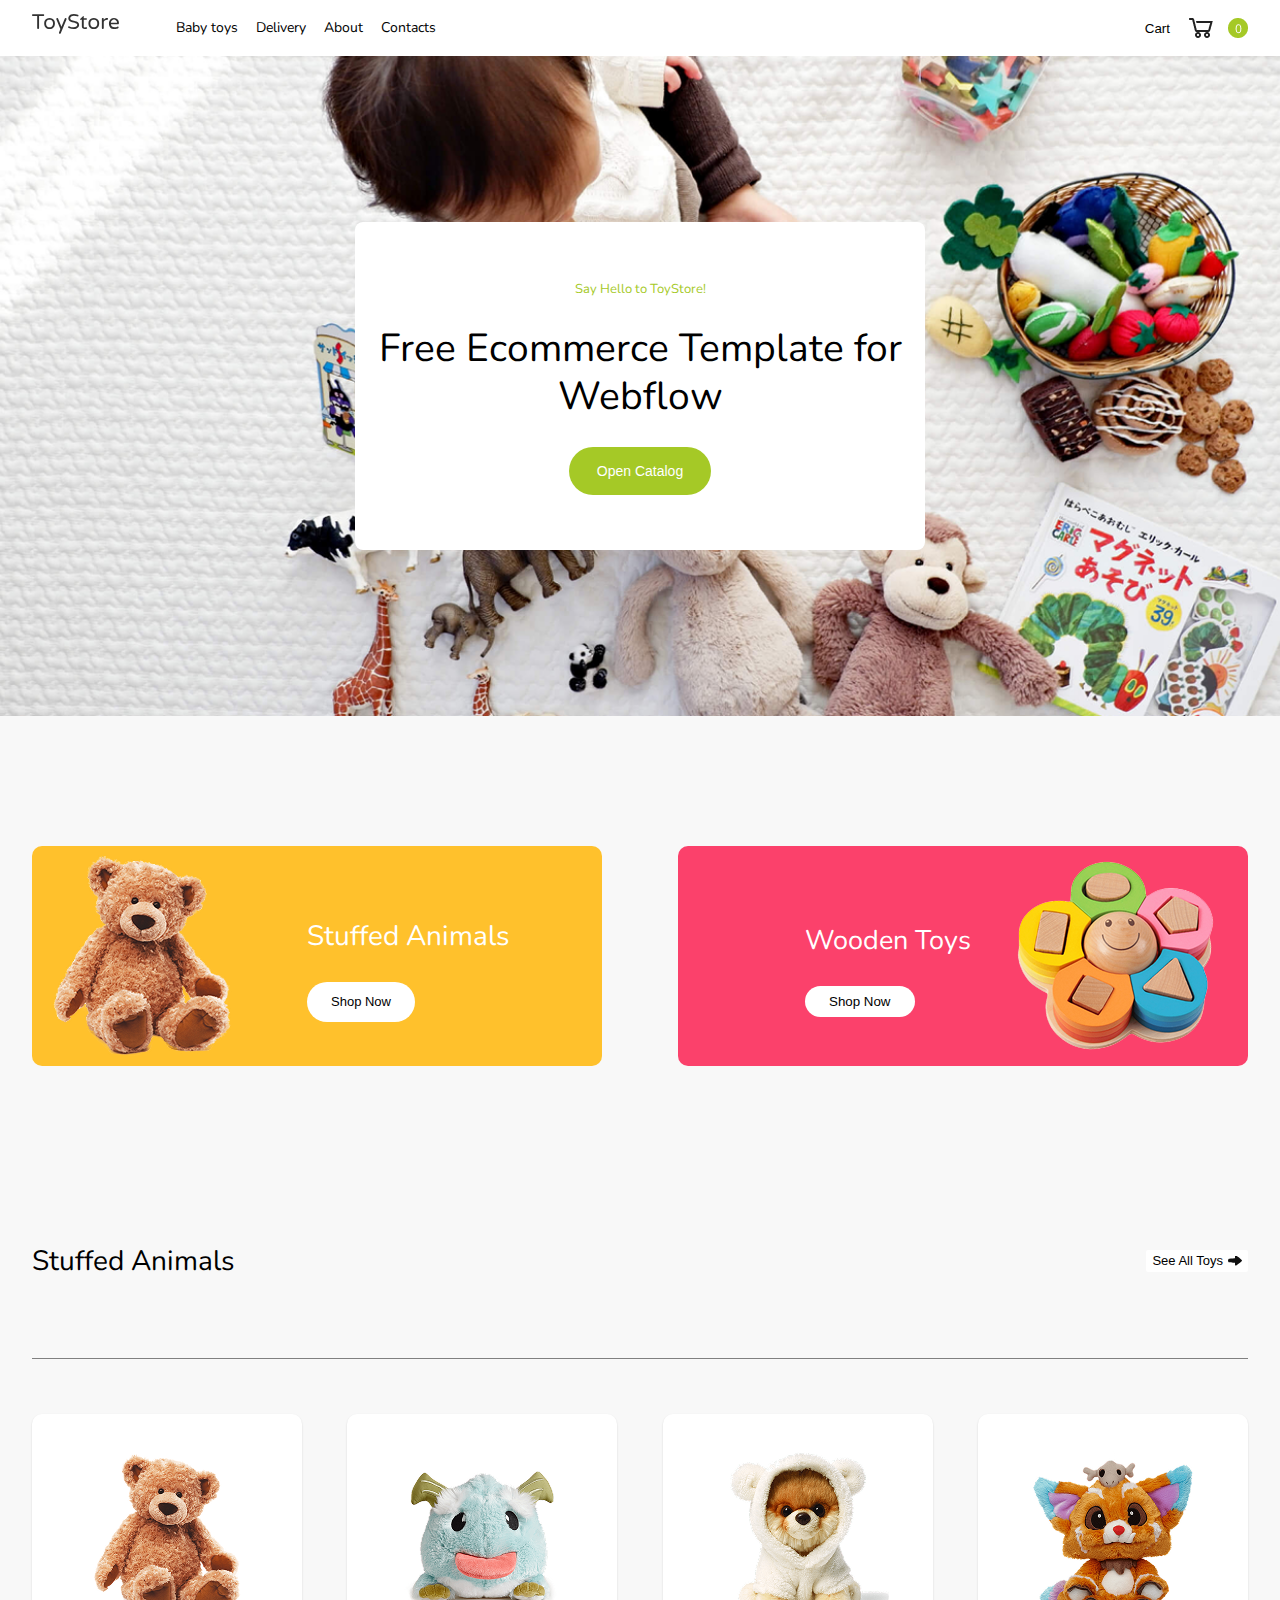
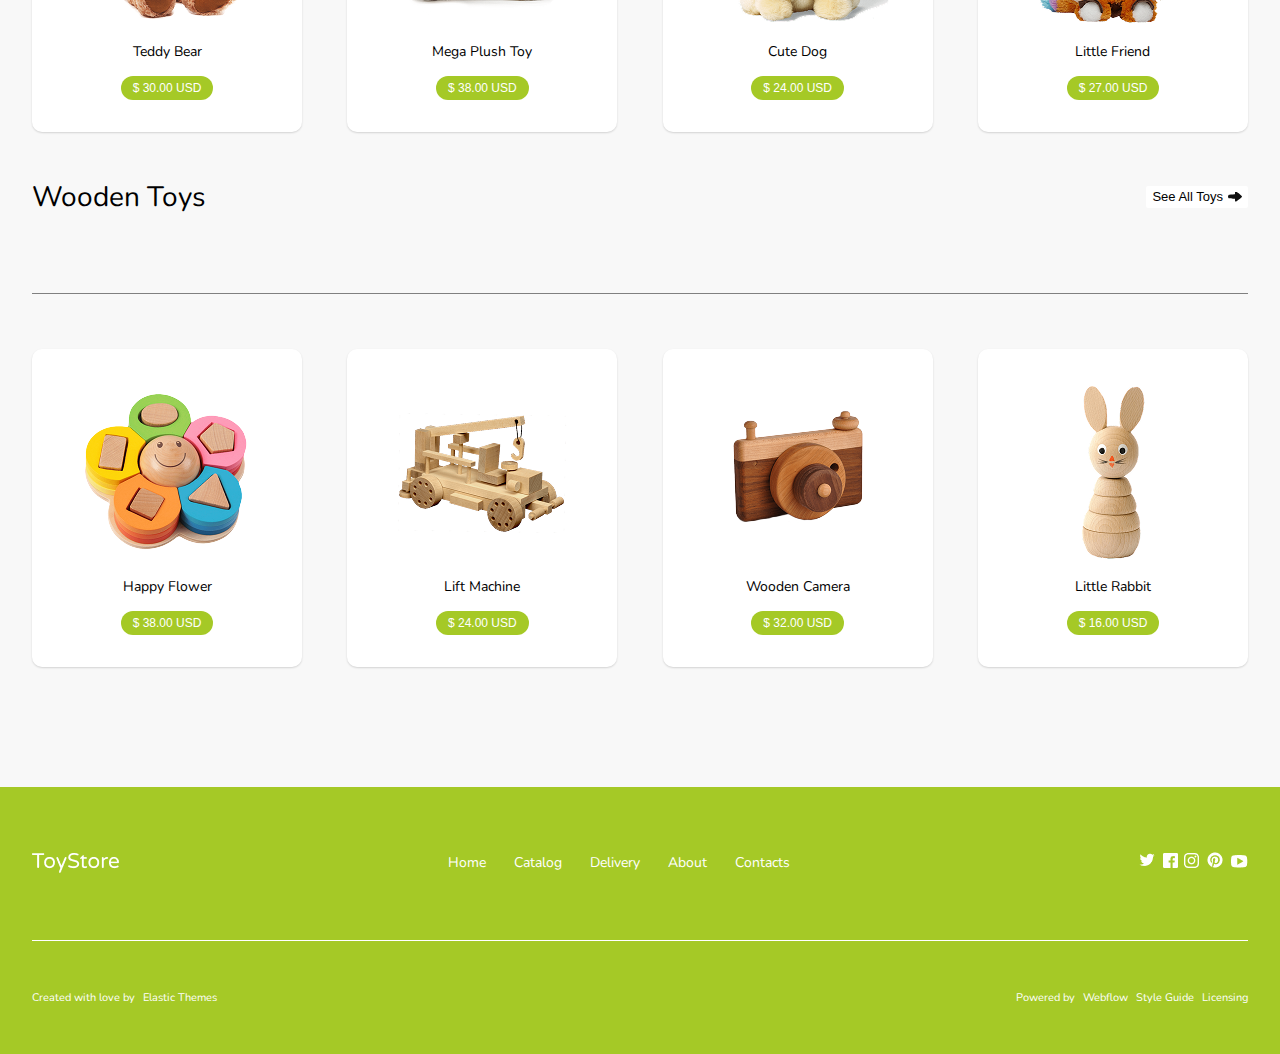
<file: index.html>
<!doctype html>
<html lang="en">
  <head>
    <meta charset="UTF-8" />
    <meta name="viewport" content="width=device-width, initial-scale=1.0" />
    <title>PROGECT</title>
    <link rel="stylesheet" href="./main.css" />
  </head>
  <body>
    <header id="name">
      <div class="container">
        <div class="card">
          <div class="mini">
            <a href="./index.html">
              <img src="./IMAGES/ToyStore.svg" alt="Logo" />
            </a>
            <nav>
              <ul class="tree">
                <li><a href="./baby.html">Baby toys</a></li>
                <li><a href="#">Delivery</a></li>
                <li><a href="#"> About </a></li>
                <li><a href="#"> Contacts</a></li>
              </ul>
            </nav>
          </div>
          <div class="box">
            <button class="one">Cart</button>
            <img src="./IMAGES/one.png" alt="one" />
            <img src="./IMAGES/Frame.png" alt="two" />
          </div>
        </div>
      </div>
    </header>
    <main>
      <section class="mine">
        <div class="container">
          <div class="log">
            <span class="won">Say Hello to ToyStore!</span>
            <h1 class="win">Free Ecommerce Template for Webflow</h1>
            <button class="wan">Open Catalog</button>
          </div>
        </div>
      </section>
      <section class="we">
        <div class="container">
          <div class="mina">
            <div class="you">
              <img src="./IMAGES/IMAGE (1).png" alt="you" />
              <div class="you-one">
                <h3 class="iam">Stuffed Animals</h3>
                <button class="youam">Shop Now</button>
              </div>
            </div>
            <div class="me">
              <div class="iyou">
                <h3 class="meam">Wooden Toys</h3>
                <button class="meyou">Shop Now</button>
              </div>
              <img class="ride" src="./IMAGES/IMAGE (2).png" alt="me" />
            </div>
          </div>
        </div>
      </section>
      <section>
        <div class="container">
          <div class="tois">
            <h5 class="toys">Stuffed Animals</h5>
            <button class="toy">See All Toys</button>
          </div>
          <ul class="secta">
            <li class="zero">
              <img src="./IMAGES/mig.png" alt="one" />
              <h3 class="tru">Teddy Bear</h3>
              <button class="dry">$ 30.00 USD</button>
            </li>
            <li class="zero">
              <img src="./IMAGES/sad.png" alt="sad" />
              <h3 class="tru">Mega Plush Toy</h3>
              <button class="dry">$ 38.00 USD</button>
            </li>
            <li class="zero">
              <img src="./IMAGES/jun.png" alt="sad" />
              <h3 class="tru">Cute Dog</h3>
              <button class="dry">$ 24.00 USD</button>
            </li>
            <li class="zero">
              <img src="./IMAGES/;ssee.png" alt="sad" />
              <h3 class="tru">Little Friend</h3>
              <button class="dry">$ 27.00 USD</button>
            </li>
          </ul>
        </div>
      </section>
      <section class="tea">
        <div class="container">
          <div class="tois">
            <h5 class="toys">Wooden Toys</h5>
            <button class="toy">See All Toys</button>
          </div>
          <ul class="secta">
            <li class="zero">
              <img src="./IMAGES/eera.png" alt="one" />
              <h3 class="tru">Happy Flower</h3>
              <button class="dry">$ 38.00 USD</button>
            </li>
            <li class="zero">
              <img src="./IMAGES/mt.png" alt="sad" />
              <h3 class="tru">Lift Machine</h3>
              <button class="dry">$ 24.00 USD</button>
            </li>
            <li class="zero">
              <img src="./IMAGES/ti.png" alt="sad" />
              <h3 class="tru">Wooden Camera</h3>
              <button class="dry">$ 32.00 USD</button>
            </li>
            <li class="zero">
              <img src="./IMAGES/yy.png" alt="sad" />
              <h3 class="tru">Little Rabbit</h3>
              <button class="dry">$ 16.00 USD</button>
            </li>
          </ul>
        </div>
      </section>
    </main>
    <footer>
      <div class="container">
        <div class="vv">
          <img src="./IMAGES/ToyStore.png" alt="one" />
          <ul class="hungry">
            <li class="very">
              <a class="during" href="#name">Home</a>
            </li>
            <li class="very">
              <a class="during" href="#">Catalog</a>
            </li>
            <li class="very">
              <a class="during" href="#">Delivery</a>
            </li>
            <li class="very">
              <a class="during" href="#">About</a>
            </li>
            <li class="very">
              <a class="during" href="#">Contacts</a>
            </li>
          </ul>
          <ul class="youtub">
            <li class="really">
              <img src="./IMAGES/j.png" alt="no" />
            </li>
            <li class="really">
              <img src="./IMAGES/facebook-icon.png" alt="no" />
            </li>
            <li class="really">
              <img src="./IMAGES/instagram-icon.png" alt="no" />
            </li>
            <li class="really">
              <img src="./IMAGES/pin.png" alt="no" />
            </li>
            <li class="really">
              <img src="./IMAGES/youtube-icon.png" alt="no" />
            </li>
          </ul>
        </div>
        <div class="red">
          <ul class="blue">
            <li class="sunny">Created with love by</li>
            <li class="sunny">Elastic Themes</li>
          </ul>
          <ul class="black">
            <li class="yellow">Powered by</li>
            <li class="yellow">Webflow</li>
            <li class="yellow">Style Guide</li>
            <li class="yellow">Licensing</li>
          </ul>
        </div>
      </div>
    </footer>
  </body>
</html>
</file>
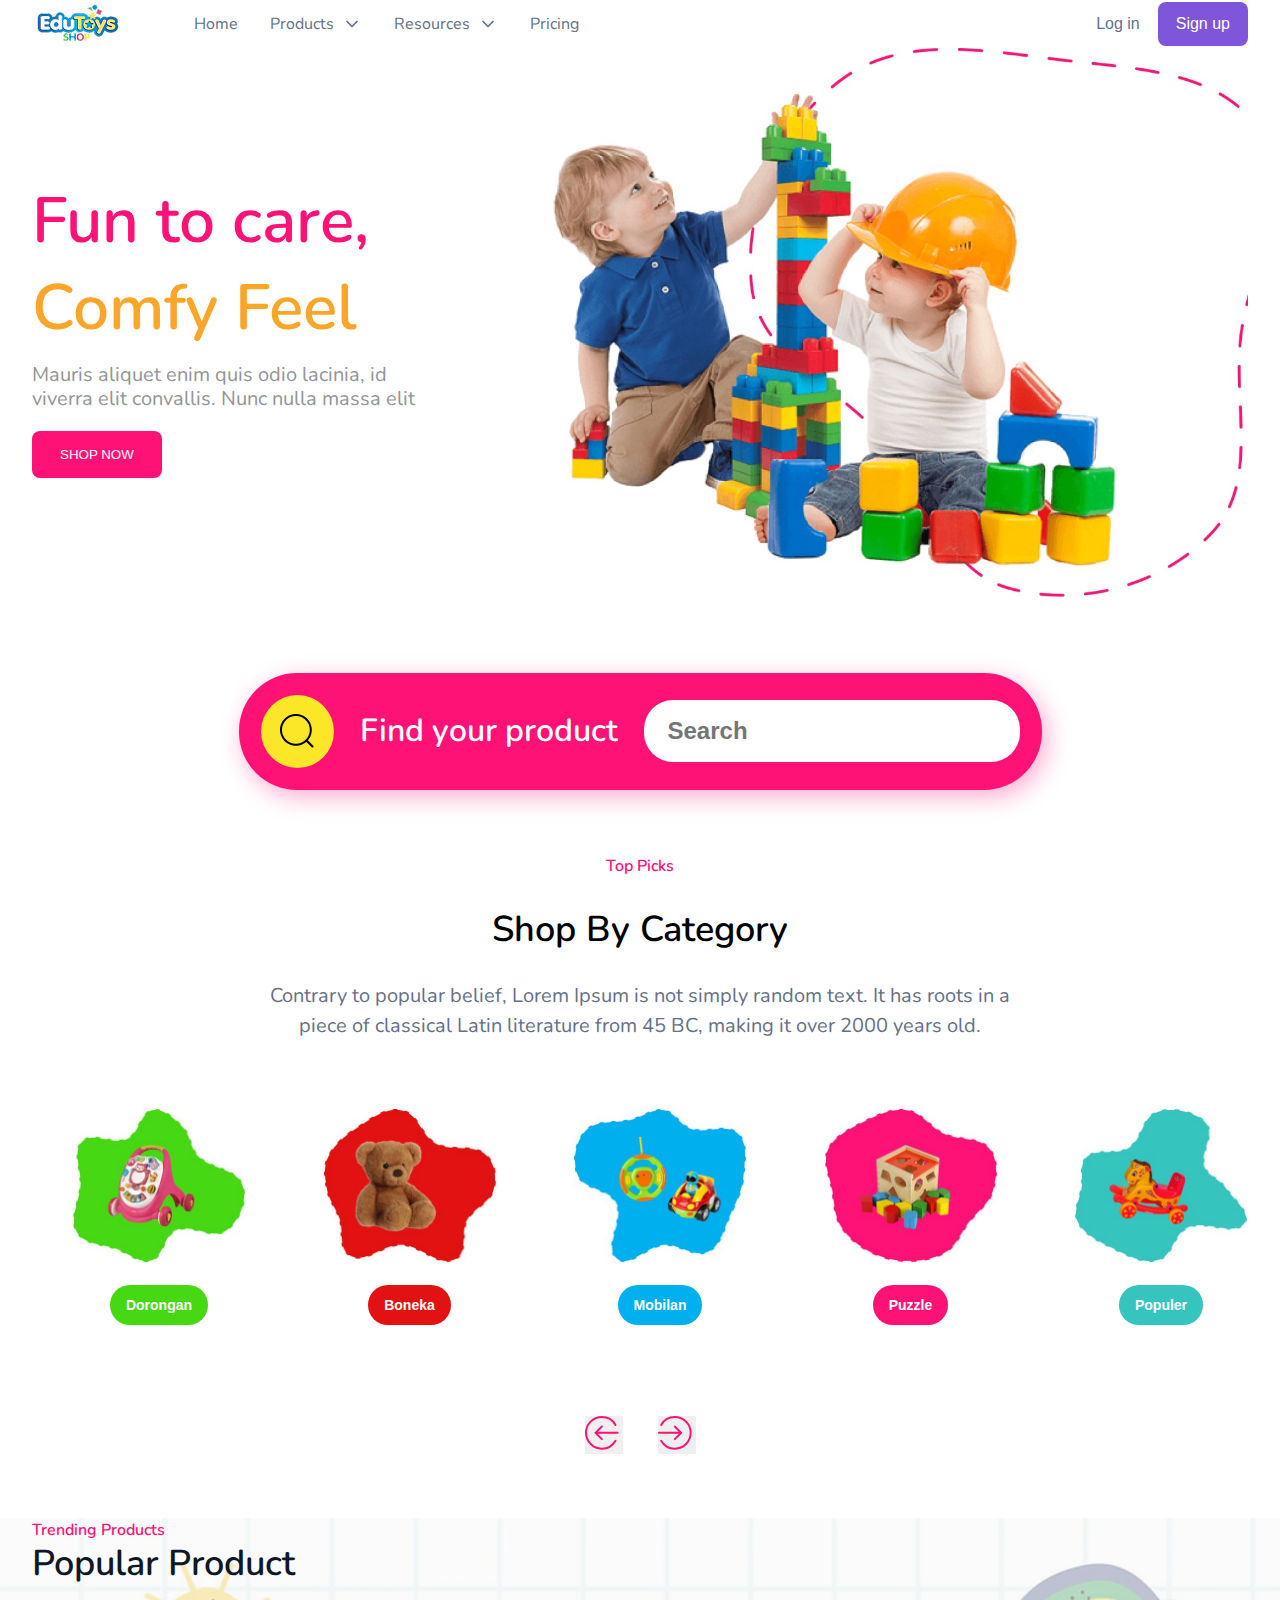
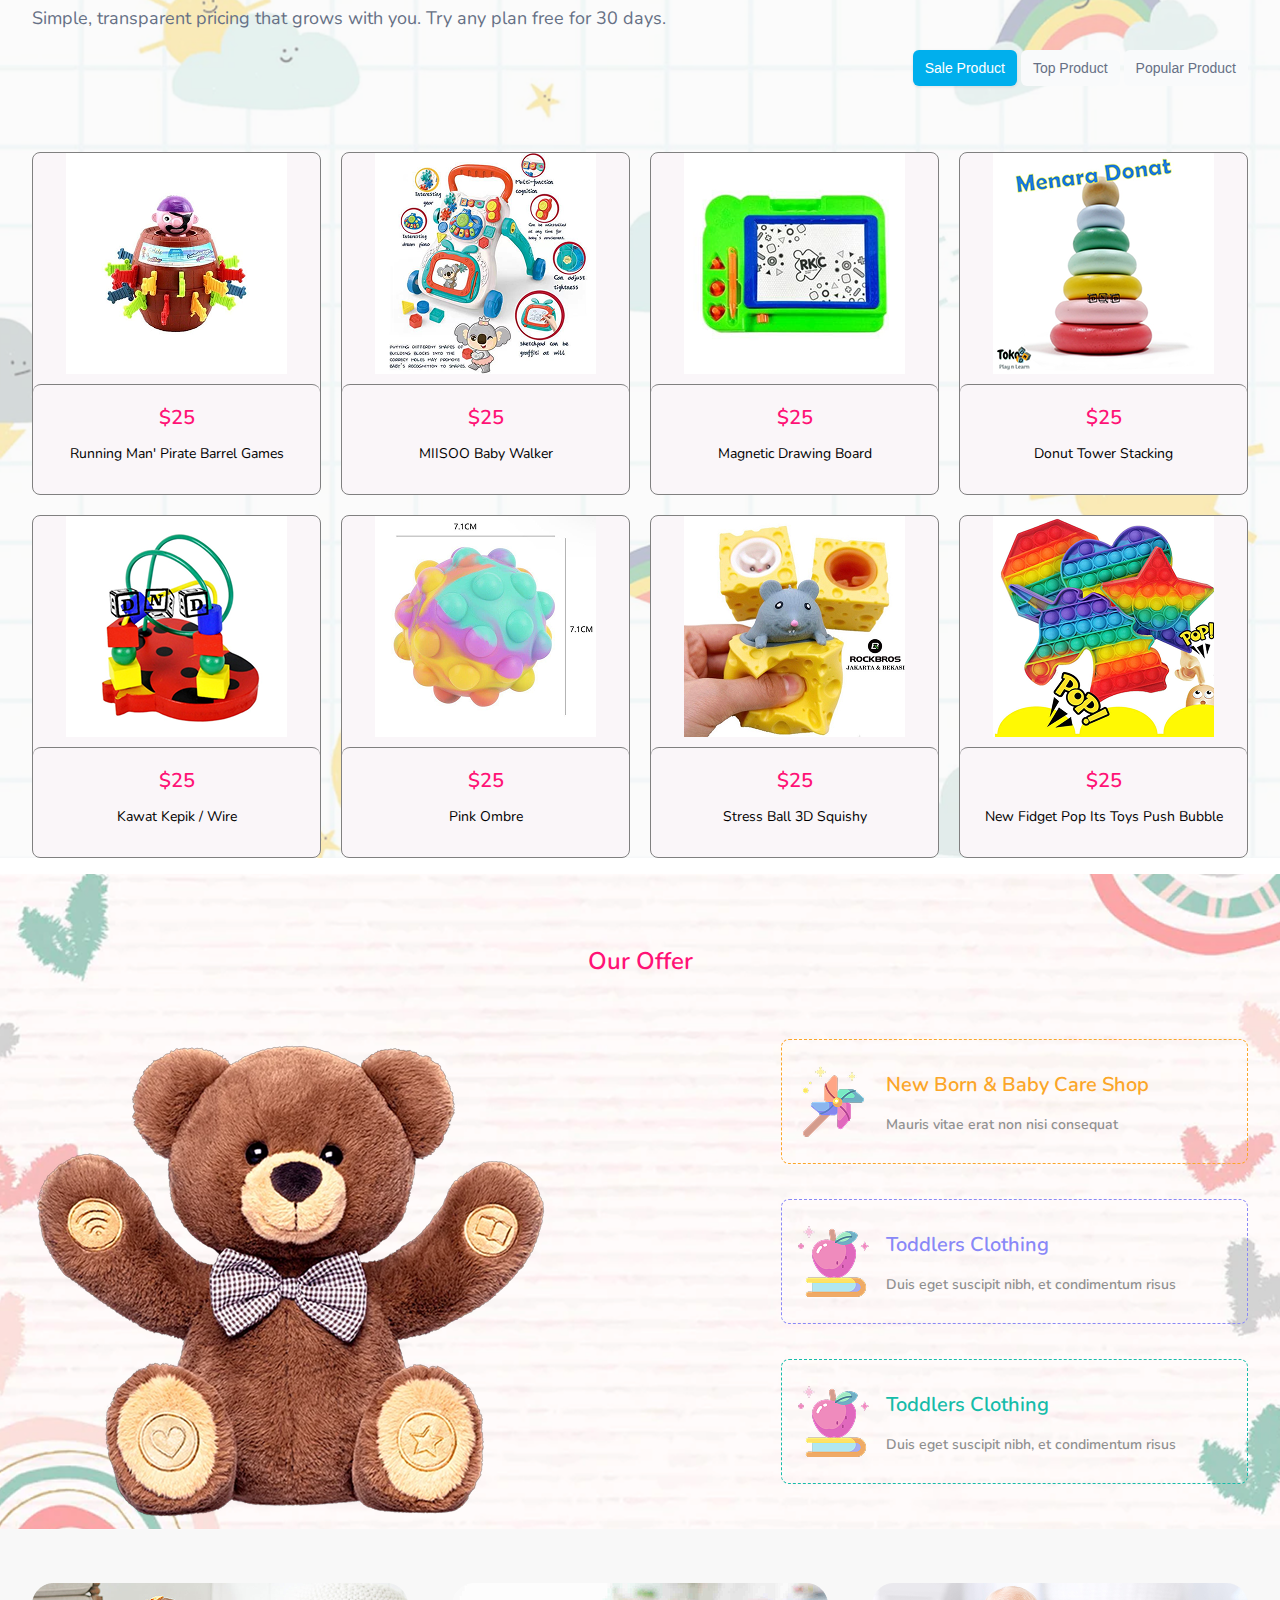
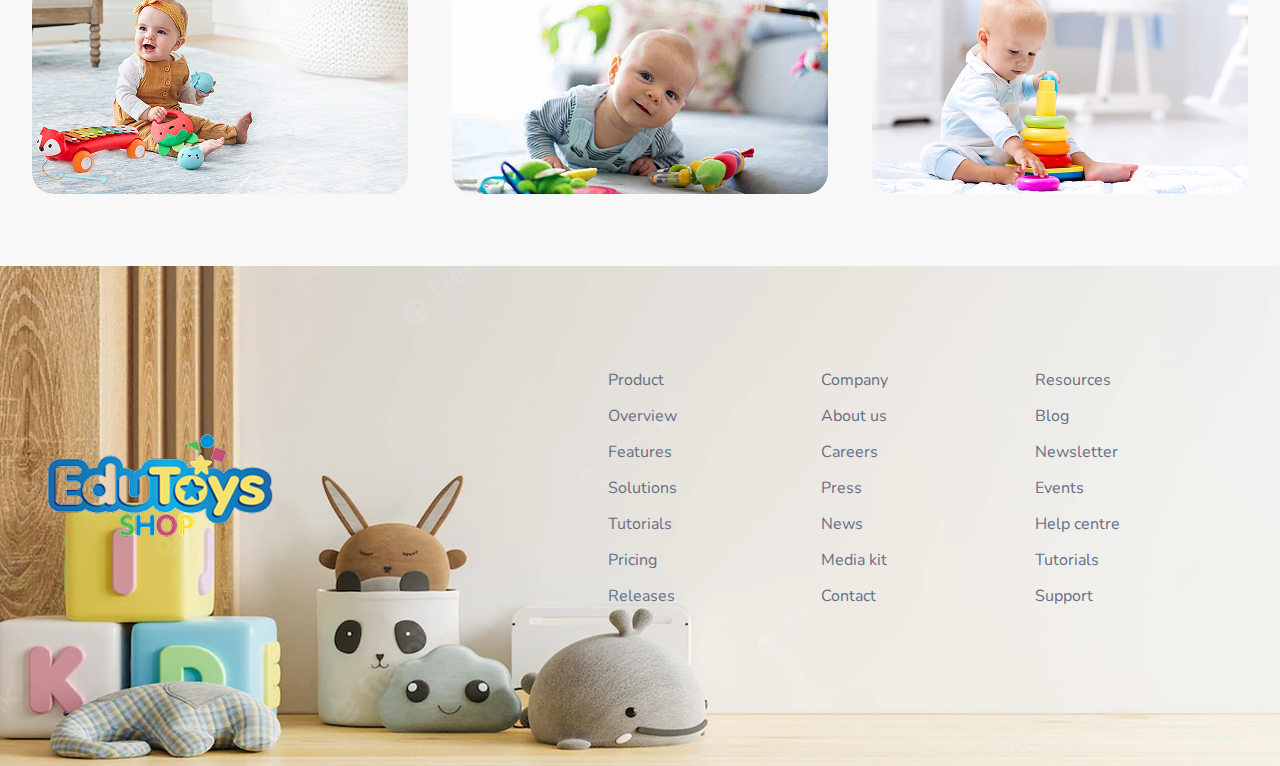
<file: baby.html>
<!doctype html>
<html lang="en">
  <head>
    <meta charset="UTF-8" />
    <meta name="viewport" content="width=device-width, initial-scale=1.0" />
    <title>Document</title>
    <link rel="stylesheet" href="./main.css" />
  </head>
  <body>
    <header>
      <div class="container">
        <div class="sixth">
          <div class="ten">
            <img class="seventh" src="./IMAGES/kinx.png" alt="kin" />
            <nav>
              <ul class="bees">
                <li>
                  <a class="be" href="./index.html">Home</a>
                </li>
                <li>
                  <a class="was" href="">Products</a>
                </li>
                <li>
                  <a class="was" href="#">Resources</a>
                </li>
                <li>
                  <a class="be" href="#">Pricing</a>
                </li>
              </ul>
            </nav>
          </div>
          <div class="nine">
            <button class="eleven">Log in</button>
            <button class="fifty">Sign up</button>
          </div>
        </div>
      </div>
    </header>
    <main>
      <section class="baby">
        <div class="container">
          <div class="five">
            <div class="three">
              <h1 class="wow">Fun to care,</h1>
              <h1 class="woow">Comfy Feel</h1>
              <p class="now">
                Mauris aliquet enim quis odio lacinia, id viverra elit
                convallis. Nunc nulla massa elit
              </p>
              <button class="down">SHOP NOW</button>
            </div>

            <img class="im" src="./IMAGES/kid.jpg" alt="kid" />
          </div>
          <div class="die">
            <button class="do"></button>
            <h2 class="did">Find your product</h2>
            <input class="serd" type="search" placeholder="Search" />
          </div>
        </div>
      </section>
      <section class="clas">
        <div class="container">
          <div class="died">
            <span class="stop">Top Picks</span>
            <h2 class="no">Shop By Category</h2>
            <p class="yes">
              Contrary to popular belief, Lorem Ipsum is not simply random text.
              It has roots in a piece of classical Latin literature from 45 BC,
              making it over 2000 years old.
            </p>
          </div>
          <ul class="join">
            <li class="fruit">
              <img class="ing" src="./IMAGES/green.jpg" alt="one" />
              <button class="false">Dorongan</button>
            </li>
            <li class="fruit">
              <img class="ing" src="./IMAGES/redd.jpg" alt="one" />
              <button class="true">Boneka</button>
            </li>
            <li class="fruit">
              <img class="ing" src="./IMAGES/blueee.jpg" alt="one" />
              <button class="right">Mobilan</button>
            </li>
            <li class="fruit">
              <img class="ing" src="./IMAGES/pinkk.jpg" alt="one" />
              <button class="none">Puzzle</button>
            </li>
            <li class="fruit">
              <img class="ing" src="./IMAGES/blieeee.jpg" alt="one" />
              <button class="new">Populer</button>
            </li>
          </ul>
          <div class="bear">
            <button class="near"></button>
            <button class="neare"></button>
          </div>
        </div>
      </section>
      <section class="small">
        <div class="container">
          <div class="all">
            <span class="saw">Trending Products</span>
            <h2 class="sad">Popular Product</h2>
            <p class="dad">
              Simple, transparent pricing that grows with you. Try any plan free
              for 30 days.
            </p>
          </div>
          <div class="simp">
            <button class="mom">Sale Product</button>
            <button class="momy">Top Product</button>
            <button class="momy">Popular Product</button>
          </div>
          <ul class="dolar">
            <li class="dollar">
              <img src="./IMAGES/ss.png" alt="obe" />
              <div class="gid">
                <span class="dolars">$25</span>
                <p class="dollars">Running Man' Pirate Barrel Games</p>
              </div>
            </li>
            <li class="dollar">
              <img src="./IMAGES/image 14.png" alt="obe" />
              <div class="gid">
                <span class="dolars">$25</span>
                <p class="dollars">MIISOO Baby Walker</p>
              </div>
            </li>
            <li class="dollar">
              <img src="./IMAGES/image 14 (1).png" alt="obe" />
              <div class="gid">
                <span class="dolars">$25</span>
                <p class="dollars">Magnetic Drawing Board</p>
              </div>
            </li>
            <li class="dollar">
              <img src="./IMAGES/image 14 (2).png" alt="obe" />
              <div class="gid">
                <span class="dolars">$25</span>
                <p class="dollars">Donut Tower Stacking</p>
              </div>
            </li>
            <li class="dollar">
              <img src="./IMAGES/image 14 (3).png" alt="obe" />
              <div class="gid">
                <span class="dolars">$25</span>
                <p class="dollars">Kawat Kepik / Wire</p>
              </div>
            </li>
            <li class="dollar">
              <img src="./IMAGES/image 14 (4).png" alt="obe" />
              <div class="gid">
                <span class="dolars">$25</span>
                <p class="dollars">Pink Ombre</p>
              </div>
            </li>
            <li class="dollar">
              <img src="./IMAGES/image 14 (5).png" alt="obe" />
              <div class="gid">
                <span class="dolars">$25</span>
                <p class="dollars">Stress Ball 3D Squishy</p>
              </div>
            </li>
            <li class="dollar">
              <img src="./IMAGES/image 14 (6).png" alt="obe" />
              <div class="gid">
                <span class="dolars">$25</span>
                <p class="dollars">New Fidget Pop Its Toys Push Bubble</p>
              </div>
            </li>
          </ul>
        </div>
      </section>
      <section class="gift">
        <div class="container">
          <h2 class="august">Our Offer</h2>
          <div class="september">
            <div class="october">
              <img class="july" src="./IMAGES/image 16.png" alt="one" />
            </div>
            <div class="wrapper">
              <div class="november">
                <img class="colorful" src="./IMAGES/image 17.png" alt="one" />
                <div class="flag">
                  <h3 class="color">New Born & Baby Care Shop</h3>
                  <p class="june">Mauris vitae erat non nisi consequat</p>
                </div>
              </div>
              <div class="teath">
                <img class="colorful" src="./IMAGES/image 18.png" alt="one" />
                <div class="flag">
                  <h3 class="wife">Toddlers Clothing</h3>
                  <p class="june">
                    Duis eget suscipit nibh, et condimentum risus
                  </p>
                </div>
              </div>
              <div class="winter">
                <img class="colorful" src="./IMAGES/image 18.png" alt="one" />
                <div class="flag">
                  <h3 class="summer">Toddlers Clothing</h3>
                  <p class="june">
                    Duis eget suscipit nibh, et condimentum risus
                  </p>
                </div>
              </div>
            </div>
          </div>
        </div>
      </section>
      <section class="ear">
        <div class="container">
          <div class="spring">
            <img src="./IMAGES/image 20.png" alt="one" />
            <img src="./IMAGES/image 21.png" alt="one" />
            <img src="./IMAGES/image 22.png" alt="one" />
          </div>
        </div>
      </section>
    </main>
    <footer class="gite">
      <div class="container">
        <div class="bot">
          <img src="./IMAGES/image 25.png" alt="one" />
          <div class="teach">
            <ul class="dan">
              <li class="mart"><a class="frut" href="#">Product</a></li>
              <li class="mart"><a class="frut" href="#">Overview</a></li>
              <li class="mart"><a class="frut" href="#">Features</a></li>
              <li class="mart"><a class="frut" href="#">Solutions</a></li>
              <li class="mart"><a class="frut" href="#">Tutorials</a></li>
              <li class="mart"><a class="frut" href="#">Pricing</a></li>
              <li class="mart"><a class="frut" href="#">Releases</a></li>
            </ul>
            <ul class="dan">
              <li class="mart"><a class="frut" href="#">Company</a></li>
              <li class="mart"><a class="frut" href="#">About us</a></li>
              <li class="mart"><a class="frut" href="#">Careers</a></li>
              <li class="mart"><a class="frut" href="#">Press</a></li>
              <li class="mart"><a class="frut" href="#">News</a></li>
              <li class="mart"><a class="frut" href="#">Media kit</a></li>
              <li class="mart"><a class="frut" href="#">Contact</a></li>
            </ul>
            <ul class="dan">
              <li class="mart"><a class="frut" href="#">Resources</a></li>
              <li class="mart"><a class="frut" href="#">Blog</a></li>
              <li class="mart"><a class="frut" href="#">Newsletter</a></li>
              <li class="mart"><a class="frut" href="#">Events</a></li>
              <li class="mart"><a class="frut" href="#">Help centre</a></li>
              <li class="mart"><a class="frut" href="#">Tutorials</a></li>
              <li class="mart"><a class="frut" href="#">Support</a></li>
            </ul>
          </div>
        </div>
      </div>
    </footer>
  </body>
</html>
</file>
<file: main.css>
/* nunito-regular - latin */
@font-face {
  font-display: swap;
  font-family: "Nunito";
  font-style: normal;
  font-weight: 400;
  src:
    url("../fonts/nunito-v32-latin-regular.woff2") format("woff2"),
    url("../fonts/nunito-v32-latin-regular.woff") format("woff");
}
/* nunito-600 - latin */
@font-face {
  font-display: swap;
  font-family: "Nunito";
  font-style: normal;
  font-weight: 600;
  src:
    url("../fonts/nunito-v32-latin-600.woff2") format("woff2"),
    url("../fonts/nunito-v32-latin-600.woff") format("woff");
}

* {
  box-sizing: border-box;
}

html {
  scroll-behavior: smooth;
}

body {
  margin: 0px;
  font-family: "Nunito", sans-serif;
}
.container {
  width: 1256px;
  margin: 0px auto;
  padding: 0px 20px;
}
.card {
  justify-content: space-between;
  display: flex;
  align-items: center;
}
.mini {
  align-items: center;
  display: flex;
  gap: 57px;
}
.tree {
  gap: 18px;
  list-style-type: none;
  padding-left: 0;
  display: flex;
  align-items: center;
}
a {
  font-weight: 400;
  font-style: Regular;
  font-size: 14px;
  line-height: 24px;
  color: black;
  text-decoration: none;
}
.box {
  display: flex;
  align-items: center;
  gap: 10px;
}
.mine {
  background-repeat: no-repeat;
  background-size: cover;
  padding-bottom: 166px;
  padding-top: 166px;
  background-image: url(./IMAGES/IMAGE.png);
}
.one {
  border: none;
  background-color: transparent;
}
.log {
  padding-bottom: 55px;
  padding-top: 55px;
  margin: 0px auto;
  text-align: center;
  width: 570px;
  border-radius: 8px;
  background-color: white;
}
.won {
  color: rgba(165, 201, 38, 1);
  font-weight: 400;
  font-style: Regular;
  font-size: 13px;
  line-height: 16px;
  text-align: center;
}
.win {
  font-weight: 400;
  font-style: Regular;
  font-size: 39px;
  line-height: 48px;
  text-align: center;
}
.wan {
  color: white;
  background-color: rgba(165, 201, 38, 1);
  border: none;
  padding: 12px 28px;
  border-radius: 30px;
  font-weight: 400;
  font-style: Regular;
  font-size: 14px;
  line-height: 24px;
  text-align: center;
}
.mina {
  display: flex;
  align-items: center;
  justify-content: space-between;
}
.you {
  display: flex;
  align-items: center;
  justify-content: space-between;
  padding-right: 93px;
  width: 570px;
  border-radius: 10px;
  background-color: rgba(255, 193, 44, 1);
}
.iam {
  color: white;
  font-weight: 400;
  font-style: Regular;
  font-size: 28px;
  line-height: 36px;
}
.youam {
  padding: 8px 24px;
  background-color: white;
  border-radius: 30px;
  border: none;
  font-weight: 400;
  font-style: Regular;
  font-size: 13px;
  line-height: 24px;
  text-align: center;
}
.me {
  width: 570px;
  display: flex;
  align-items: center;
  border-radius: 10px;
  justify-content: space-between;
  background-color: rgba(251, 65, 107, 1);
}
.meam {
  color: white;
  font-weight: 400;
  font-style: Regular;
  font-size: 27px;
  line-height: 36px;
  text-align: right;
}

.meyou {
  padding: 8px 24px;
  background-color: white;
  border: none;
  border-radius: 30px;
}
.iyou {
  padding-left: 127px;
}
.ride {
  padding-right: 21px;
}
.we {
  padding: 130px 0px;
}
.tois {
  display: flex;
  align-items: center;
  justify-content: space-between;
  padding-bottom: 32px;
  border-bottom: 1px solid gray;
  margin: 0px;
}
.toys {
  font-weight: 400;
  font-style: Regular;
  font-size: 28px;
  line-height: 36px;
}
.toy {
  background-color: white;
  border: none;
  border-radius: 2px;
  font-weight: 400;
  font-style: Regular;
  font-size: 13px;
  line-height: 20px;
  display: flex;
  align-items: center;
  gap: 5px;
}
.toy::after {
  content: "";
  width: 14px;
  height: 10px;
  background-image: url("./IMAGES/arive.svg");
  background-repeat: no-repeat;
  background-position: center;
  background-size: cover;
  display: inline-block;
}
.secta {
  display: flex;
  align-items: center;
  justify-content: space-between;
  list-style-type: none;
  padding-left: 0px;
  margin: 0px;
  padding-top: 55px;
}
.tru {
  font-weight: 400;
  font-style: Regular;
  font-size: 14px;
  line-height: 20px;
  text-align: center;
}
.dry {
  color: white;
  border: none;
  font-weight: 400;
  font-style: Regular;
  font-size: 12px;
  line-height: 20px;
  text-align: center;
  border-radius: 20px;
  padding: 2px 12px;
  background-color: rgba(165, 201, 38, 1);
}
.zero {
  width: 270px;
  display: flex;
  align-items: center;
  flex-direction: column;
  background-color: white;
  border-radius: 10px;
  padding-top: 32px;
  padding-bottom: 32px;
  box-shadow: 0px 1px 2px 0px rgba(0, 0, 0, 0.15);
}
section {
  background-color: rgba(248, 248, 248, 1);
}

.baby {
  background-color: white;
  padding-bottom: 64px;
}
.five {
  display: flex;
  align-items: center;
  padding-bottom: 76px;
  justify-content: space-between;
}
.three {
  width: 400px;
}
.im {
  width: 790px;
}
.wow {
  color: rgba(255, 18, 118, 1);
  font-weight: 700;
  font-style: Bold;
  font-size: 64px;
  line-height: 24px;
  padding-bottom: 20px;
}
.woow {
  color: rgba(251, 166, 40, 1);
  font-weight: 900;
  font-style: Black;
  font-size: 64px;
  line-height: 24px;
}
.now {
  color: rgba(149, 149, 149, 1);
  font-weight: 500;
  font-style: Medium;
  font-size: 20px;
  line-height: 24px;
}
.down {
  border: none;
  border-radius: 8px;
  color: white;
  padding: 16px 28px;
  background-color: rgba(255, 18, 118, 1);
  box-shadow: 0px 1px 2px 0px rgba(16, 24, 40, 0.05);
}
.ten {
  display: flex;
  align-items: center;
  gap: 32px;
}
.be {
  color: rgba(102, 112, 133, 1);
  font-weight: 500;
  font-size: 16px;
  line-height: 24px;
}
.was {
  color: rgba(102, 112, 133, 1);
  font-weight: 500;
  font-size: 16px;
  line-height: 24px;
  display: flex;
  align-items: center;
  gap: 8px;
}
.was::after {
  content: "";
  width: 20px;
  height: 20px;
  background-image: url("./IMAGES/i.png");
  background-repeat: no-repeat;
  background-position: center;
  background-size: cover;
  display: inline-block;
}
.sixth {
  display: flex;
  align-items: center;
  justify-content: space-between;
}
.seventh {
  width: 90px;
  height: 48px;
}
.nine {
  display: flex;
  gap: 12px;
}
.eleven {
  color: rgba(102, 112, 133, 1);
  border: none;
  background-color: white;
  font-weight: 500;
  font-size: 16px;
  line-height: 24px;
}
.fifty {
  border: none;
  border-radius: 8px;
  color: white;
  background-color: rgba(127, 86, 217, 1);
  font-weight: 500;
  font-size: 16px;
  line-height: 24px;
  padding: 10px 18px;
  box-shadow: 0px 1px 2px 0px rgba(16, 24, 40, 0.05);
}
.tea {
  padding-bottom: 120px;
}
.vv {
  display: flex;
  align-items: center;
  justify-content: space-between;
  padding-top: 47px;
  padding-bottom: 48px;
}
footer {
  background-color: rgba(165, 201, 38, 1);
}
.hungry {
  gap: 28px;
  width: 400px;
  display: flex;
  align-items: center;
  list-style-type: none;
}
.very {
  font-weight: 400;
  font-style: Regular;
  font-size: 14px;
  line-height: 24px;
}
.during {
  color: rgba(255, 255, 255, 1);
}
.youtub {
  gap: 6px;
  display: flex;
  align-items: center;
  list-style-type: none;
}
.red {
  display: flex;
  align-items: center;
  justify-content: space-between;
  border-top: solid 1px white;
  padding-top: 33px;
  padding-bottom: 32px;
}
.blue {
  padding-left: 0px;
  gap: 8px;
  color: white;
  display: flex;
  align-items: center;
  list-style-type: none;
}
.sunny {
  font-weight: 400;
  font-style: Regular;
  font-size: 11px;
  line-height: 16px;
}
.black {
  gap: 8px;
  color: white;
  display: flex;
  align-items: center;
  list-style-type: none;
}
.yellow {
  font-weight: 400;
  font-style: Regular;
  font-size: 11px;
  line-height: 16px;
}
.bees {
  display: flex;
  list-style-type: none;
  align-items: center;
  margin: 0px;
  gap: 32px;
}
.die {
  margin: 0 auto;
  width: 803px;
  padding: 22px;
  display: flex;
  align-items: center;
  border-radius: 58px;
  justify-content: space-between;
  background-color: rgba(255, 18, 118, 1);
  box-shadow: 5px 7px 23px 0px rgba(255, 18, 118, 0.35);
}
.do {
  width: 73px;
  height: 73px;
  border: none;
  border-radius: 50px;
  background-color: rgba(251, 230, 40, 1);
  background-image: url(./IMAGES/Icon.png);
  background-position: center;
  background-repeat: no-repeat;
}
.did {
  color: white;
  margin: 0px;
  font-weight: 600;
  font-style: SemiBold;
  font-size: 32px;
  line-height: 24px;
}
.serd {
  padding: 17px 24px;
  width: 376px;
  color: rgba(199, 199, 199, 1);
  background-color: white;
  font-weight: 600;
  font-style: SemiBold;
  font-size: 24px;
  line-height: 24px;
  border: none;
  border-radius: 29px;
}
.died {
  width: 768px;
  text-align: center;
  margin: 0px auto;
}
.stop {
  color: rgba(255, 18, 118, 1);
  font-weight: 600;
  font-size: 16px;
  line-height: 24px;
  text-align: center;
}
.no {
  font-weight: 700;
  font-size: 36px;
  line-height: 44px;
  letter-spacing: -2%;
  text-align: center;
}
.yes {
  color: rgba(102, 112, 133, 1);
  font-weight: 400;
  font-size: 20px;
  line-height: 30px;
  text-align: center;
}
.clas {
  background-color: white;
}
.join {
  padding-top: 47px;
  padding-bottom: 75px;
  display: flex;
  align-items: center;
  justify-content: space-between;
  list-style-type: none;
}
.fruit {
  width: 174px;
  display: flex;
  flex-direction: column;
  gap: 22px;
  align-items: center;
}
.ing {
  width: 174px;
}
.false {
  color: white;
  font-weight: 700;
  font-size: 14px;
  line-height: 20px;
  border: none;
  border-radius: 52px;
  padding: 10px 16px;
  background-color: rgba(70, 217, 19, 1);
  box-shadow: 0px 1px 2px 0px rgba(16, 24, 40, 0.05);
}
.true {
  color: white;
  font-weight: 700;
  font-size: 14px;
  line-height: 20px;
  border: none;
  border-radius: 52px;
  padding: 10px 16px;
  background-color: rgba(226, 18, 19, 1);
  box-shadow: 0px 1px 2px 0px rgba(16, 24, 40, 0.05);
}
.right {
  color: white;
  font-weight: 700;
  font-size: 14px;
  line-height: 20px;
  border: none;
  border-radius: 52px;
  padding: 10px 16px;
  background-color: rgba(0, 175, 237, 1);
  box-shadow: 0px 1px 2px 0px rgba(16, 24, 40, 0.05);
}
.none {
  color: white;
  font-weight: 700;
  font-size: 14px;
  line-height: 20px;
  border: none;
  border-radius: 52px;
  padding: 10px 16px;
  background-color: rgba(255, 18, 118, 1);
  box-shadow: 0px 1px 2px 0px rgba(16, 24, 40, 0.05);
}
.new {
  color: white;
  font-weight: 700;
  font-size: 14px;
  line-height: 20px;
  border: none;
  border-radius: 52px;
  padding: 10px 16px;
  background-color: rgba(53, 197, 190, 1);
  box-shadow: 0px 1px 2px 0px rgba(16, 24, 40, 0.05);
}
.bear {
  padding-bottom: 64px;
  display: flex;
  align-items: center;
  justify-content: center;
  gap: 35px;
}
.near {
  width: 38px;
  height: 38px;
  border: none;
  background-repeat: no-repeat;
  background-image: url(./IMAGES/Icon.svg);
}
.neare {
  width: 38px;
  height: 38px;
  border: none;
  background-repeat: no-repeat;
  background-image: url(./IMAGES/Icon\ \(1\).svg);
}
.small {
  background-image: url(./IMAGES/kamalak.png);
  background-size: cover;
  background-repeat: no-repeat;
}
.simp {
  text-align: right;
}
.saw {
  color: rgba(255, 18, 118, 1);
  font-weight: 600;
  font-size: 16px;
  line-height: 24px;
}
.sad {
  margin: 0 auto;
  color: rgba(16, 24, 40, 1);
  font-weight: 700;
  font-size: 36px;
  line-height: 44px;
  letter-spacing: -2%;
}
.dad {
  color: rgba(102, 112, 133, 1);
  font-weight: 400;
  font-size: 18px;
  line-height: 28px;
}
.mom {
  font-weight: 500;
  font-size: 14px;
  line-height: 20px;
  width: 116;
  height: 36;
  gap: 8px;
  opacity: 1;
  padding-top: 8px;
  padding-right: 12px;
  padding-bottom: 8px;
  padding-left: 12px;
  border-radius: 6px;
  color: white;
  border: none;
  background-color: rgba(0, 175, 237, 1);
  box-shadow: 0px 1px 2px 0px rgba(16, 24, 40, 0.06);
  box-shadow: 0px 1px 3px 0px rgba(16, 24, 40, 0.1);
}
.momy {
  padding-left: 8px;
  color: rgba(102, 112, 133, 1);
  font-weight: 500;
  font-size: 14px;
  line-height: 20px;
  width: 116;
  height: 36;
  gap: 8px;
  opacity: 1;
  padding-top: 8px;
  padding-right: 12px;
  padding-bottom: 8px;
  padding-left: 12px;
  border-radius: 6px;
  border: none;
  background-color: rgba(249, 250, 251, 1);
}
.dolar {
  flex-wrap: wrap;
  padding-top: 50px;
  gap: 20px;
  list-style-type: none;
  display: flex;
  padding-left: 0px;
}
.dollar {
  align-items: center;
  flex-direction: column;
  display: flex;
  border: 1px solid grey;
  width: 289px;
  border-radius: 8px;
  background-color: rgba(250, 246, 249, 1);
}
.gid {
  padding-top: 23px;
  padding-bottom: 16px;
  width: 100%;
  text-align: center;
  border-radius: 8px;
  border-top: 1px solid grey;
  margin-top: 10px;
}
.dolars {
  color: rgba(255, 18, 118, 1);
  font-weight: 700;
  font-size: 20px;
  line-height: 20px;
}
.dollars {
  font-weight: 500;
  font-size: 14px;
  line-height: 20px;
}
.gift {
  padding-top: 57px;
  background-image: url(./IMAGES/in.png);
  background-repeat: no-repeat;
  background-size: cover;
}
.august {
  text-align: center;
  color: rgba(255, 18, 118, 1);
  font-weight: 700;
  font-style: Bold;
  font-size: 24px;
  line-height: 20px;
}
.september {
  display: flex;
  justify-content: space-between;
  padding-top: 49px;
}

.wrapper {
  display: flex;
  flex-direction: column;
  gap: 35px;
}

.july {
  width: 521;
  height: 484;
}
.november {
  display: flex;
  align-items: center;
  width: 467px;
  border-width: 1px;
  border-radius: 8px;
  border-style: dashed;
  border-color: rgba(251, 166, 40, 1);
}
.colorful {
  padding-top: 26px;
  padding-bottom: 26px;
  padding-left: 16px;
}
.flag {
  text-align: left;
  padding-right: 39px;
  padding-left: 17px;
}
.color {
  font-weight: 600;
  font-size: 20px;
  line-height: 20px;
  color: rgba(251, 166, 40, 1);
}
.june {
  font-weight: 600;
  font-size: 14px;
  line-height: 20px;
  color: rgba(144, 144, 144, 1);
}
.teath {
  display: flex;
  align-items: center;
  width: 467px;
  border-width: 1px;
  border-radius: 8px;
  border-style: dashed;
  border-color: rgba(137, 136, 247, 1);
}
.wife {
  font-weight: 600;
  font-size: 20px;
  line-height: 20px;
  color: rgba(137, 136, 247, 1);
}
.winter {
  display: flex;
  align-items: center;
  width: 467px;
  border-width: 1px;
  border-radius: 8px;
  border-style: dashed;
  border-color: rgba(22, 188, 169, 1);
}
.summer {
  font-weight: 600;
  font-size: 20px;
  line-height: 20px;
  color: rgba(22, 188, 169, 1);
}
.spring {
  display: flex;
  align-items: center;
  justify-content: space-between;
  padding-top: 54px;
}
.ear {
  padding-bottom: 72px;
}
.gite {
  padding-top: 102px;
  padding-bottom: 158px;
  background-size: cover;
  background-repeat: no-repeat;
  background-image: url(./IMAGES/image\ 24.png);
}
.bot {
  display: flex;
  align-items: center;
  justify-content: space-between;
}
.teach {
  width: 640px;
  display: flex;
}
.dan {
  gap: 12px;
  flex-direction: column;
  display: flex;
  width: 240px;
  list-style-type: none;
  padding-left: 0px;
  margin: 0px;
}
.frut {
  color: rgba(102, 112, 133, 1);
  font-weight: 500;
  font-size: 16px;
  line-height: 24px;
}
</file>
